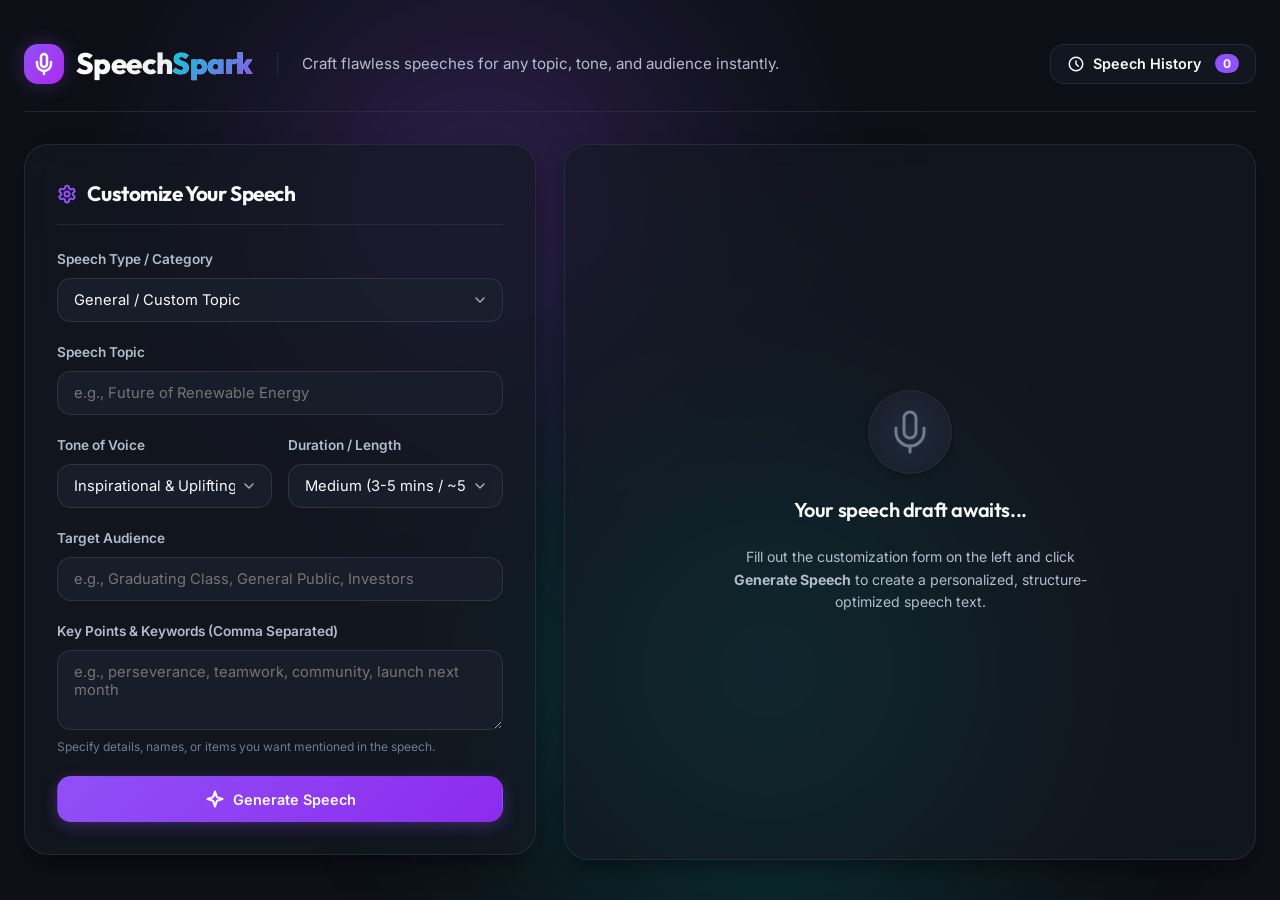
<file: index.html>
<!DOCTYPE html>
<html lang="en">

<head>
    <meta charset="UTF-8">
    <meta name="viewport" content="width=device-width, initial-scale=1.0">
    <meta name="description"
        content="SpeechSpark - A premium AI-powered speech writer that instantly crafts structured, professional, and engaging speeches for any topic, tone, or audience.">
    <meta name="keywords"
        content="speech maker, speech writer, presentation maker, teleprompter, text to speech, public speaking">
    <title>SpeechSpark | The Ultimate Speech Maker</title>

    <!-- Google Fonts -->
    <link rel="preconnect" href="https://fonts.googleapis.com">
    <link rel="preconnect" href="https://fonts.gstatic.com" crossorigin>
    <link
        href="https://fonts.googleapis.com/css2?family=Inter:wght@300;400;500;600;700&family=Outfit:wght@400;500;600;700;800&display=swap"
        rel="stylesheet">

    <!-- CSS Stylesheet -->
    <link rel="stylesheet" href="styles.css">
</head>

<body>
    <div class="app-background">
        <div class="glow-orb glow-orb-1"></div>
        <div class="glow-orb glow-orb-2"></div>
    </div>

    <!-- Toast Notification Container -->
    <div id="toast-container" class="toast-container"></div>

    <div class="app-container">
        <!-- HEADER -->
        <header class="app-header">
            <div class="logo-area">
                <div class="logo-icon">
                    <svg xmlns="http://www.w3.org/2000/svg" width="24" height="24" viewBox="0 0 24 24" fill="none"
                        stroke="currentColor" stroke-width="2.5" stroke-linecap="round" stroke-linejoin="round">
                        <path d="M12 2a3 3 0 0 0-3 3v7a3 3 0 0 0 6 0V5a3 3 0 0 0-3-3Z" />
                        <path d="M19 10v2a7 7 0 0 1-14 0v-2" />
                        <line x1="12" x2="12" y1="19" y2="22" />
                    </svg>
                </div>
                <h1 class="logo-text">Speech<span>Spark</span></h1>
            </div>
            <p class="tagline">Craft flawless speeches for any topic, tone, and audience instantly.</p>
            <button id="toggle-history-btn" class="btn btn-secondary btn-icon-text" aria-label="View Speech History">
                <svg xmlns="http://www.w3.org/2000/svg" width="18" height="18" viewBox="0 0 24 24" fill="none"
                    stroke="currentColor" stroke-width="2" stroke-linecap="round" stroke-linejoin="round">
                    <path d="M12 8v4l3 3" />
                    <circle cx="12" cy="12" r="9" />
                </svg>
                <span>Speech History</span>
                <span id="history-badge" class="badge">0</span>
            </button>
        </header>

        <!-- MAIN LAYOUT -->
        <main class="main-content">
            <!-- CONFIGURATION PANEL -->
            <section class="panel config-panel">
                <h2 class="panel-title">
                    <svg xmlns="http://www.w3.org/2000/svg" width="20" height="20" viewBox="0 0 24 24" fill="none"
                        stroke="currentColor" stroke-width="2.5" stroke-linecap="round" stroke-linejoin="round">
                        <path
                            d="M12.22 2h-.44a2 2 0 0 0-2 2v.18a2 2 0 0 1-1 1.73l-.43.25a2 2 0 0 1-2 0l-.15-.08a2 2 0 0 0-2.73.73l-.22.38a2 2 0 0 0 .73 2.73l.15.1a2 2 0 0 1 1 1.72v.51a2 2 0 0 1-1 1.74l-.15.09a2 2 0 0 0-.73 2.73l.22.38a2 2 0 0 0 2.73.73l.15-.08a2 2 0 0 1 2 0l.43.25a2 2 0 0 1 1 1.73V20a2 2 0 0 0 2 2h.44a2 2 0 0 0 2-2v-.18a2 2 0 0 1 1-1.73l.43-.25a2 2 0 0 1 2 0l.15.08a2 2 0 0 0 2.73-.73l.22-.39a2 2 0 0 0-.73-2.73l-.15-.08a2 2 0 0 1-1-1.74v-.5a2 2 0 0 1 1-1.74l.15-.1a2 2 0 0 0 .73-2.73l-.22-.38a2 2 0 0 0-2.73-.73l-.15.08a2 2 0 0 1-2 0l-.43-.25a2 2 0 0 1-1-1.73V4a2 2 0 0 0-2-2z" />
                        <circle cx="12" cy="12" r="3" />
                    </svg>
                    Customize Your Speech
                </h2>

                <form id="speech-config-form" class="config-form" onsubmit="return false;">
                    <!-- Category -->
                    <div class="form-group">
                        <label for="speech-category">Speech Type / Category</label>
                        <select id="speech-category" name="category" required>
                            <option value="general">General / Custom Topic</option>
                            <option value="wedding">Wedding Toast / Speech</option>
                            <option value="graduation">Graduation / Commencement</option>
                            <option value="business">Business Pitch & Presentation</option>
                            <option value="tribute">Tribute / Honor / Eulogy</option>
                            <option value="motivational">Motivational / Keynote</option>
                        </select>
                    </div>

                    <!-- Topic -->
                    <div class="form-group">
                        <label id="topic-label" for="speech-topic">Speech Topic</label>
                        <input type="text" id="speech-topic" name="topic" placeholder="e.g., Future of Renewable Energy"
                            required>
                    </div>

                    <!-- Relationship/Role -->
                    <div class="form-group" id="relationship-group" style="display: none;">
                        <label for="speech-relationship">Your Relationship / Role</label>
                        <input type="text" id="speech-relationship" name="relationship"
                            placeholder="e.g., Maid of Honor, Older Brother, CEO">
                    </div>

                    <!-- Grid Layout for inputs -->
                    <div class="form-row-2">
                        <!-- Tone -->
                        <div class="form-group">
                            <label for="speech-tone">Tone of Voice</label>
                            <select id="speech-tone" name="tone" required>
                                <option value="inspirational">Inspirational & Uplifting</option>
                                <option value="humorous">Humorous & Witty</option>
                                <option value="professional">Professional & Informative</option>
                                <option value="emotional">Emotional & Warm</option>
                                <option value="formal">Formal & Dignified</option>
                                <option value="persuasive">Persuasive & Powerful</option>
                            </select>
                        </div>

                        <!-- Length -->
                        <div class="form-group">
                            <label for="speech-length">Duration / Length</label>
                            <select id="speech-length" name="length" required>
                                <option value="short">Short (1-2 mins / ~200-250 words)</option>
                                <option value="medium" selected>Medium (3-5 mins / ~500-600 words)</option>
                                <option value="long">Long (7-10 mins / ~1000+ words)</option>
                            </select>
                        </div>
                    </div>

                    <!-- Audience -->
                    <div class="form-group">
                        <label for="speech-audience">Target Audience</label>
                        <input type="text" id="speech-audience" name="audience"
                            placeholder="e.g., Graduating Class, General Public, Investors" required>
                    </div>

                    <!-- Key Points -->
                    <div class="form-group">
                        <label for="speech-keywords">Key Points & Keywords (Comma Separated)</label>
                        <textarea id="speech-keywords" name="keywords" rows="3"
                            placeholder="e.g., perseverance, teamwork, community, launch next month"></textarea>
                        <span class="field-hint">Specify details, names, or items you want mentioned in the
                            speech.</span>
                    </div>

                    <!-- Generate Button -->
                    <button type="submit" id="generate-btn" class="btn btn-primary btn-full">
                        <svg class="icon-sparkles" xmlns="http://www.w3.org/2000/svg" width="20" height="20"
                            viewBox="0 0 24 24" fill="none" stroke="currentColor" stroke-width="2.5"
                            stroke-linecap="round" stroke-linejoin="round">
                            <path
                                d="m12 3-1.912 5.813a2 2 0 0 1-1.275 1.275L3 12l5.813 1.912a2 2 0 0 1 1.275 1.275L12 21l1.912-5.813a2 2 0 0 1 1.275-1.275L21 12l-5.813-1.912a2 2 0 0 1-1.275-1.275L12 3Z" />
                        </svg>
                        <span>Generate Speech</span>
                    </button>
                </form>
            </section>

            <!-- WORKBENCH PANEL (RESULT) -->
            <section class="panel workbench-panel">
                <!-- Empty State -->
                <div id="workbench-empty" class="workbench-state active">
                    <div class="empty-state-content">
                        <div class="mic-illustration animate-pulse">
                            <svg xmlns="http://www.w3.org/2000/svg" width="48" height="48" viewBox="0 0 24 24"
                                fill="none" stroke="currentColor" stroke-width="2" stroke-linecap="round"
                                stroke-linejoin="round">
                                <path d="M12 2a3 3 0 0 0-3 3v7a3 3 0 0 0 6 0V5a3 3 0 0 0-3-3Z" />
                                <path d="M19 10v2a7 7 0 0 1-14 0v-2" />
                                <line x1="12" x2="12" y1="19" y2="22" />
                            </svg>
                        </div>
                        <h3>Your speech draft awaits...</h3>
                        <p>Fill out the customization form on the left and click <strong>Generate Speech</strong> to
                            create a personalized, structure-optimized speech text.</p>
                    </div>
                </div>

                <!-- Loading State -->
                <div id="workbench-loading" class="workbench-state">
                    <div class="loading-state-content">
                        <div class="spinner-container">
                            <div class="spinner"></div>
                            <div class="spinner-inner"></div>
                        </div>
                        <h3 id="loading-status-title">Brainstorming ideas...</h3>
                        <p id="loading-status-desc" class="loading-pulse">Assembling paragraph blocks and structuring
                            transitions.</p>
                    </div>
                </div>

                <!-- Result State -->
                <div id="workbench-result" class="workbench-state">
                    <div class="result-header">
                        <div class="speech-meta-tags">
                            <span id="badge-category" class="meta-tag tag-category">General</span>
                            <span id="badge-tone" class="meta-tag tag-tone">Inspirational</span>
                            <span id="badge-length" class="meta-tag tag-length">~3-5 Mins</span>
                        </div>

                        <div class="result-title-row">
                            <input type="text" id="speech-title" class="speech-title-input" value="Untitled Speech"
                                aria-label="Speech Title">
                            <div class="save-status-indicator" id="save-status">
                                <svg xmlns="http://www.w3.org/2000/svg" width="14" height="14" viewBox="0 0 24 24"
                                    fill="none" stroke="currentColor" stroke-width="2.5" stroke-linecap="round"
                                    stroke-linejoin="round">
                                    <polyline points="20 6 9 17 4 12" />
                                </svg>
                                <span>Saved</span>
                            </div>
                        </div>
                    </div>

                    <!-- Textarea Editor -->
                    <div class="speech-editor-container">
                        <textarea id="speech-text" class="speech-textarea" aria-label="Speech text content"
                            placeholder="Write or edit your speech here..."></textarea>
                    </div>

                    <!-- Actions toolbar -->
                    <div class="result-actions">
                        <div class="action-buttons-group">
                            <button id="btn-copy" class="btn btn-secondary" title="Copy Speech text to Clipboard">
                                <svg xmlns="http://www.w3.org/2000/svg" width="16" height="16" viewBox="0 0 24 24"
                                    fill="none" stroke="currentColor" stroke-width="2" stroke-linecap="round"
                                    stroke-linejoin="round">
                                    <rect width="14" height="14" x="8" y="8" rx="2" ry="2" />
                                    <path d="M4 16c-1.1 0-2-.9-2-2V4c0-1.1.9-2 2-2h10c1.1 0 2 .9 2 2" />
                                </svg>
                                <span>Copy</span>
                            </button>
                            <button id="btn-download" class="btn btn-secondary" title="Download Speech as Text File">
                                <svg xmlns="http://www.w3.org/2000/svg" width="16" height="16" viewBox="0 0 24 24"
                                    fill="none" stroke="currentColor" stroke-width="2" stroke-linecap="round"
                                    stroke-linejoin="round">
                                    <path d="M21 15v4a2 2 0 0 1-2 2H5a2 2 0 0 1-2-2v-4" />
                                    <polyline points="7 10 12 15 17 10" />
                                    <line x1="12" x2="12" y1="15" y2="3" />
                                </svg>
                                <span>Download</span>
                            </button>
                            <button id="btn-teleprompter" class="btn btn-accent"
                                title="Open Teleprompter Presentation Mode">
                                <svg xmlns="http://www.w3.org/2000/svg" width="16" height="16" viewBox="0 0 24 24"
                                    fill="none" stroke="currentColor" stroke-width="2" stroke-linecap="round"
                                    stroke-linejoin="round">
                                    <polygon points="6 3 20 12 6 21 6 3" />
                                </svg>
                                <span>Practice Mode</span>
                            </button>
                        </div>
                    </div>

                    <!-- TTS Controls Container -->
                    <div class="tts-container">
                        <h4 class="tts-title">
                            <svg xmlns="http://www.w3.org/2000/svg" width="16" height="16" viewBox="0 0 24 24"
                                fill="none" stroke="currentColor" stroke-width="2" stroke-linecap="round"
                                stroke-linejoin="round">
                                <path d="M11 5 6 9H2v6h4l5 4V5z" />
                                <path d="M15.54 8.46a5 5 0 0 1 0 7.07" />
                                <path d="M19.07 4.93a10 10 0 0 1 0 14.14" />
                            </svg>
                            Text to Speech Reader
                        </h4>

                        <div class="tts-grid">
                            <div class="tts-voice-control">
                                <label for="tts-voice-select">Voice Speaker</label>
                                <select id="tts-voice-select" class="select-sm">
                                    <option value="">Default System Voice</option>
                                </select>
                            </div>

                            <div class="tts-speed-control">
                                <label for="tts-speed-range">Reading Speed (<span
                                        id="tts-speed-val">1.0</span>x)</label>
                                <input type="range" id="tts-speed-range" min="0.5" max="2" step="0.1" value="1">
                            </div>
                        </div>

                        <div class="tts-actions">
                            <button id="btn-tts-play" class="btn btn-primary btn-sm">
                                <svg class="tts-icon-play" xmlns="http://www.w3.org/2000/svg" width="14" height="14"
                                    viewBox="0 0 24 24" fill="none" stroke="currentColor" stroke-width="2"
                                    stroke-linecap="round" stroke-linejoin="round">
                                    <polygon points="6 3 20 12 6 21 6 3" />
                                </svg>
                                <span class="tts-text-play">Play Speech</span>
                            </button>
                            <button id="btn-tts-stop" class="btn btn-secondary btn-sm" disabled>
                                <svg xmlns="http://www.w3.org/2000/svg" width="14" height="14" viewBox="0 0 24 24"
                                    fill="none" stroke="currentColor" stroke-width="2" stroke-linecap="round"
                                    stroke-linejoin="round">
                                    <rect width="18" height="18" x="3" y="3" rx="2" ry="2" />
                                </svg>
                                <span>Stop Reading</span>
                            </button>
                        </div>
                    </div>
                </div>
            </section>
    </div>
    </main>

    <!-- SPEECH HISTORY SIDEBAR (DRAWER) -->
    <div id="history-drawer" class="drawer">
        <div class="drawer-overlay" id="history-drawer-overlay"></div>
        <div class="drawer-content">
            <div class="drawer-header">
                <h3>Speech History</h3>
                <button id="close-history-btn" class="btn-close" aria-label="Close History Panel">
                    <svg xmlns="http://www.w3.org/2000/svg" width="20" height="20" viewBox="0 0 24 24" fill="none"
                        stroke="currentColor" stroke-width="2" stroke-linecap="round" stroke-linejoin="round">
                        <line x1="18" x2="6" y1="6" y2="18" />
                        <line x1="6" x2="18" y1="6" y2="18" />
                    </svg>
                </button>
            </div>

            <div class="drawer-actions">
                <input type="text" id="history-search" class="history-search-input"
                    placeholder="Search saved speeches...">
                <button id="clear-all-history" class="btn btn-text-danger">Clear All</button>
            </div>

            <div class="drawer-body">
                <div id="history-empty" class="history-empty">
                    <svg xmlns="http://www.w3.org/2000/svg" width="36" height="36" viewBox="0 0 24 24" fill="none"
                        stroke="currentColor" stroke-width="2" stroke-linecap="round" stroke-linejoin="round">
                        <rect width="18" height="18" x="3" y="3" rx="2" ry="2" />
                        <path d="M16 8h-8" />
                        <path d="M16 12h-8" />
                        <path d="M16 16h-8" />
                    </svg>
                    <p>No speeches generated yet.</p>
                </div>
                <ul id="history-list" class="history-list">
                    <!-- History items will be dynamically appended here -->
                </ul>
            </div>
        </div>
    </div>

    <!-- TELEPROMPTER OVERLAY -->
    <div id="teleprompter" class="teleprompter-overlay">
        <!-- Teleprompter Header / Nav -->
        <div class="teleprompter-header">
            <div class="teleprompter-info">
                <h3 id="teleprompter-title">Graduation Speech</h3>
                <span id="teleprompter-duration">Est. Read Time: ~3 Mins</span>
            </div>
            <button id="teleprompter-close" class="btn btn-secondary btn-icon-text">
                <svg xmlns="http://www.w3.org/2000/svg" width="16" height="16" viewBox="0 0 24 24" fill="none"
                    stroke="currentColor" stroke-width="2.5" stroke-linecap="round" stroke-linejoin="round">
                    <line x1="18" x2="6" y1="6" y2="18" />
                    <line x1="6" x2="18" y1="6" y2="18" />
                </svg>
                <span>Exit Practice Mode</span>
            </button>
        </div>

        <!-- High contrast focus reader frame -->
        <div class="teleprompter-viewport">
            <div class="focus-marker-top"></div>
            <div class="focus-marker-bottom"></div>
            <div id="teleprompter-scroll-container" class="teleprompter-scroll-container">
                <div id="teleprompter-text" class="teleprompter-text-body">
                    <!-- Text will be structured as dynamic paragraphs -->
                </div>
            </div>
        </div>

        <!-- Teleprompter Control Center -->
        <div class="teleprompter-controls">
            <!-- Autoscroll toggles -->
            <div class="teleprompter-controls-row">
                <button id="teleprompter-play" class="btn btn-primary btn-round" title="Start/Pause Auto-scroll">
                    <svg class="teleprompter-icon-play" xmlns="http://www.w3.org/2000/svg" width="20" height="20"
                        viewBox="0 0 24 24" fill="none" stroke="currentColor" stroke-width="2.5" stroke-linecap="round"
                        stroke-linejoin="round">
                        <polygon points="6 3 20 12 6 21 6 3" />
                    </svg>
                </button>
                <button id="teleprompter-rewind" class="btn btn-secondary btn-round" title="Rewind to Top">
                    <svg xmlns="http://www.w3.org/2000/svg" width="16" height="16" viewBox="0 0 24 24" fill="none"
                        stroke="currentColor" stroke-width="2.5" stroke-linecap="round" stroke-linejoin="round">
                        <path d="M12 19V5" />
                        <path d="m5 12 7-7 7 7" />
                    </svg>
                </button>
            </div>

            <!-- Parameters -->
            <div class="teleprompter-controls-grid">
                <div class="teleprompter-slider-group">
                    <label for="teleprompter-speed">Scroll Speed (<span id="teleprompter-speed-val">15</span>)</label>
                    <div class="slider-wrapper">
                        <svg xmlns="http://www.w3.org/2000/svg" width="14" height="14" viewBox="0 0 24 24" fill="none"
                            stroke="currentColor" stroke-width="2">
                            <circle cx="12" cy="12" r="10" />
                            <polyline points="12 6 12 12 16 14" />
                        </svg>
                        <input type="range" id="teleprompter-speed" min="1" max="40" value="15">
                    </div>
                </div>

                <div class="teleprompter-slider-group">
                    <label for="teleprompter-fontsize">Font Size (<span
                            id="teleprompter-fontsize-val">36</span>px)</label>
                    <div class="slider-wrapper">
                        <svg xmlns="http://www.w3.org/2000/svg" width="14" height="14" viewBox="0 0 24 24" fill="none"
                            stroke="currentColor" stroke-width="2">
                            <polyline points="4 7 4 4 20 4 20 7" />
                            <line x1="9" x2="15" y1="20" y2="20" />
                            <line x1="12" x2="12" y1="4" y2="20" />
                        </svg>
                        <input type="range" id="teleprompter-fontsize" min="20" max="64" value="36">
                    </div>
                </div>
            </div>

            <div class="teleprompter-keyboard-tip">
                Tip: Press <kbd>Spacebar</kbd> to Play/Pause scroll, <kbd>Esc</kbd> to exit.
            </div>
        </div>
    </div>

    <!-- JS Logic -->
    <script src="app.js"></script>
</body>

</html>
</file>
<file: styles.css>
/* ==========================================================================
   SPEECHSPARK DESIGN SYSTEM & STYLES
   ========================================================================== */

/* Color & Typography System Variables */
:root {
    --bg-base: hsl(224, 25%, 7%);
    --panel-bg: hsla(224, 25%, 11%, 0.65);
    --panel-border: hsla(224, 15%, 22%, 0.65);
    --panel-border-focus: hsla(263, 90%, 65%, 0.5);
    
    --text-primary: hsl(210, 40%, 98%);
    --text-secondary: hsl(215, 20%, 75%);
    --text-muted: hsl(215, 12%, 50%);
    
    --primary: hsl(263, 90%, 64%);
    --primary-glow: hsla(263, 90%, 64%, 0.3);
    --primary-hover: hsl(263, 95%, 70%);
    
    --accent: hsl(180, 100%, 42%);
    --accent-glow: hsla(180, 100%, 42%, 0.25);
    --accent-hover: hsl(180, 100%, 50%);
    
    --danger: hsl(0, 85%, 62%);
    --danger-glow: hsla(0, 85%, 62%, 0.2);
    --danger-hover: hsl(0, 95%, 68%);
    
    --success: hsl(142, 70%, 45%);
    
    --card-bg: hsla(224, 25%, 15%, 0.4);
    --input-bg: hsla(224, 25%, 14%, 0.8);
    --input-border: hsla(224, 15%, 26%, 0.7);
    --input-border-focus: hsl(263, 90%, 65%);
    
    --transition-fast: 0.15s cubic-bezier(0.16, 1, 0.3, 1);
    --transition-normal: 0.3s cubic-bezier(0.16, 1, 0.3, 1);
    
    --radius-sm: 8px;
    --radius-md: 14px;
    --radius-lg: 24px;
    --radius-full: 9999px;
    
    --shadow-sm: 0 2px 8px -2px rgba(0, 0, 0, 0.5);
    --shadow-md: 0 12px 28px -8px rgba(0, 0, 0, 0.6);
    --shadow-lg: 0 20px 48px -12px rgba(0, 0, 0, 0.8);
}

/* Base Reset & Configuration */
* {
    margin: 0;
    padding: 0;
    box-sizing: border-box;
}

body {
    background-color: var(--bg-base);
    color: var(--text-primary);
    font-family: 'Inter', system-ui, -apple-system, sans-serif;
    line-height: 1.6;
    overflow-x: hidden;
    min-height: 100vh;
    -webkit-font-smoothing: antialiased;
}

/* Scrollbar styling */
::-webkit-scrollbar {
    width: 8px;
    height: 8px;
}

::-webkit-scrollbar-track {
    background: transparent;
}

::-webkit-scrollbar-thumb {
    background: hsla(224, 15%, 26%, 0.8);
    border-radius: var(--radius-full);
}

::-webkit-scrollbar-thumb:hover {
    background: hsla(263, 90%, 64%, 0.5);
}

/* Typography elements */
h1, h2, h3, h4 {
    font-family: 'Outfit', system-ui, -apple-system, sans-serif;
    font-weight: 600;
    letter-spacing: -0.02em;
}

/* Background Aesthetics (Glow Orbs) */
.app-background {
    position: fixed;
    top: 0;
    left: 0;
    width: 100vw;
    height: 100vh;
    z-index: -1;
    overflow: hidden;
    pointer-events: none;
}

.glow-orb {
    position: absolute;
    border-radius: var(--radius-full);
    filter: blur(130px);
    opacity: 0.45;
}

.glow-orb-1 {
    top: -10%;
    left: 15%;
    width: 45vw;
    height: 45vw;
    background: radial-gradient(circle, var(--primary) 0%, rgba(0,0,0,0) 70%);
    animation: floating-orb-1 22s infinite alternate ease-in-out;
}

.glow-orb-2 {
    bottom: -10%;
    right: 15%;
    width: 50vw;
    height: 50vw;
    background: radial-gradient(circle, var(--accent) 0%, rgba(0,0,0,0) 70%);
    animation: floating-orb-2 28s infinite alternate ease-in-out;
}

@keyframes floating-orb-1 {
    0% { transform: translate(0, 0) scale(1); }
    100% { transform: translate(6%, 10%) scale(1.1); }
}

@keyframes floating-orb-2 {
    0% { transform: translate(0, 0) scale(1.1); }
    100% { transform: translate(-8%, -12%) scale(0.9); }
}

/* Main Container Layout */
.app-container {
    width: 100%;
    max-width: 1300px;
    margin: 0 auto;
    padding: 2.5rem 1.5rem;
    display: flex;
    flex-direction: column;
    gap: 2rem;
    min-height: 100vh;
}

/* HEADER STYLE */
.app-header {
    display: flex;
    align-items: center;
    justify-content: space-between;
    gap: 1.5rem;
    border-bottom: 1px solid var(--panel-border);
    padding-bottom: 1.5rem;
}

.logo-area {
    display: flex;
    align-items: center;
    gap: 0.75rem;
}

.logo-icon {
    display: flex;
    align-items: center;
    justify-content: center;
    width: 40px;
    height: 40px;
    border-radius: var(--radius-md);
    background: linear-gradient(135deg, var(--primary) 0%, hsl(280, 85%, 55%) 100%);
    box-shadow: 0 0 20px var(--primary-glow);
    color: #fff;
}

.logo-text {
    font-size: 1.85rem;
    font-weight: 800;
    color: var(--text-primary);
    background: linear-gradient(to right, #ffffff, #dedede);
    -webkit-background-clip: text;
    -webkit-text-fill-color: transparent;
}

.logo-text span {
    background: linear-gradient(135deg, var(--accent) 0%, var(--primary) 100%);
    -webkit-background-clip: text;
    -webkit-text-fill-color: transparent;
}

.tagline {
    color: var(--text-secondary);
    font-size: 0.95rem;
    margin-right: auto;
    padding-left: 1.5rem;
    border-left: 1px solid var(--panel-border);
}

/* Badges */
.badge {
    background: var(--primary);
    color: #fff;
    padding: 2px 8px;
    border-radius: var(--radius-full);
    font-size: 0.75rem;
    font-weight: 700;
    margin-left: 0.35rem;
}

/* BUTTONS */
.btn {
    display: inline-flex;
    align-items: center;
    justify-content: center;
    gap: 0.5rem;
    font-family: inherit;
    font-size: 0.9rem;
    font-weight: 600;
    padding: 0.75rem 1.25rem;
    border-radius: var(--radius-md);
    border: 1px solid transparent;
    cursor: pointer;
    transition: all var(--transition-fast);
    outline: none;
    user-select: none;
    text-decoration: none;
}

.btn-icon-text {
    padding: 0.6rem 1rem;
}

.btn-primary {
    background: linear-gradient(135deg, var(--primary) 0%, hsl(270, 85%, 55%) 100%);
    color: #ffffff;
    box-shadow: 0 4px 15px var(--primary-glow);
}

.btn-primary:hover {
    transform: translateY(-2px);
    box-shadow: 0 6px 20px hsla(263, 90%, 64%, 0.45);
    background: linear-gradient(135deg, var(--primary-hover) 0%, hsl(270, 95%, 60%) 100%);
}

.btn-primary:active {
    transform: translateY(0);
}

.btn-secondary {
    background: var(--card-bg);
    border-color: var(--panel-border);
    color: var(--text-primary);
}

.btn-secondary:hover {
    background: hsla(224, 25%, 18%, 0.7);
    border-color: hsla(224, 20%, 35%, 0.8);
    color: #fff;
}

.btn-accent {
    background: linear-gradient(135deg, var(--accent) 0%, hsl(190, 100%, 40%) 100%);
    color: #06181e;
    box-shadow: 0 4px 15px var(--accent-glow);
    font-weight: 700;
}

.btn-accent:hover {
    transform: translateY(-2px);
    box-shadow: 0 6px 20px hsla(180, 100%, 42%, 0.45);
    background: linear-gradient(135deg, var(--accent-hover) 0%, hsl(190, 100%, 45%) 100%);
}

.btn-accent:active {
    transform: translateY(0);
}

.btn-text-danger {
    background: transparent;
    color: var(--text-muted);
    font-size: 0.8rem;
    padding: 0.25rem 0.5rem;
}

.btn-text-danger:hover {
    color: var(--danger);
    background: var(--danger-glow);
}

.btn-sm {
    padding: 0.5rem 0.85rem;
    font-size: 0.8rem;
    border-radius: var(--radius-sm);
}

.btn-full {
    width: 100%;
}

.btn-round {
    width: 44px;
    height: 44px;
    padding: 0;
    border-radius: var(--radius-full);
}

.btn:disabled {
    opacity: 0.4;
    cursor: not-allowed;
    transform: none !important;
    box-shadow: none !important;
}

/* PANELS Layout */
.main-content {
    display: grid;
    grid-template-columns: 1fr 1.35fr;
    gap: 1.75rem;
    align-items: start;
    flex-grow: 1;
}

.panel {
    background-color: var(--panel-bg);
    border: 1px solid var(--panel-border);
    border-radius: var(--radius-lg);
    backdrop-filter: blur(12px);
    -webkit-backdrop-filter: blur(12px);
    box-shadow: var(--shadow-md);
    padding: 2rem;
    display: flex;
    flex-direction: column;
    gap: 1.5rem;
}

.panel-title {
    font-size: 1.3rem;
    font-weight: 700;
    color: var(--text-primary);
    display: flex;
    align-items: center;
    gap: 0.65rem;
    border-bottom: 1px solid var(--panel-border);
    padding-bottom: 0.85rem;
}

.panel-title svg {
    color: var(--primary);
}

/* FORM ELEMENTS */
.config-form {
    display: flex;
    flex-direction: column;
    gap: 1.25rem;
}

.form-group {
    display: flex;
    flex-direction: column;
    gap: 0.45rem;
}

.form-row-2 {
    display: grid;
    grid-template-columns: 1fr 1fr;
    gap: 1rem;
}

label {
    font-size: 0.85rem;
    font-weight: 600;
    color: var(--text-secondary);
}

input[type="text"],
select,
textarea {
    font-family: inherit;
    font-size: 0.92rem;
    color: var(--text-primary);
    background-color: var(--input-bg);
    border: 1px solid var(--input-border);
    border-radius: var(--radius-md);
    padding: 0.75rem 1rem;
    outline: none;
    transition: all var(--transition-fast);
    width: 100%;
}

input[type="text"]:focus,
select:focus,
textarea:focus {
    border-color: var(--input-border-focus);
    box-shadow: 0 0 0 3px var(--primary-glow);
    background-color: hsla(224, 25%, 17%, 0.95);
}

/* Select arrows */
select {
    appearance: none;
    background-image: url("data:image/svg+xml;charset=utf-8,%3Csvg xmlns='http://www.w3.org/2000/svg' fill='none' viewBox='0 0 20 20'%3E%3Cpath stroke='%23a0aec0' stroke-linecap='round' stroke-linejoin='round' stroke-width='1.5' d='m6 8 4 4 4-4'/%3E%3C/svg%3E");
    background-position: right 0.75rem center;
    background-repeat: no-repeat;
    background-size: 1.25rem;
    padding-right: 2.25rem;
}

textarea {
    resize: vertical;
    min-height: 80px;
}

.field-hint {
    font-size: 0.75rem;
    color: var(--text-muted);
}

/* SVG animations */
.icon-sparkles {
    animation: sparkle-pulse 2.5s infinite;
}

@keyframes sparkle-pulse {
    0%, 100% { transform: scale(1); filter: drop-shadow(0 0 0px var(--primary-glow)); }
    50% { transform: scale(1.12); filter: drop-shadow(0 0 8px var(--primary-glow)); }
}

/* WORKBENCH STATE STYLING */
.workbench-panel {
    min-height: 520px;
    height: 100%;
    position: relative;
    overflow: hidden;
}

.workbench-state {
    display: none;
    flex-direction: column;
    height: 100%;
    gap: 1.5rem;
    flex-grow: 1;
}

.workbench-state.active {
    display: flex;
}

/* Empty state styling */
#workbench-empty {
    justify-content: center;
    align-items: center;
    text-align: center;
    padding: 3rem 1.5rem;
}

.empty-state-content {
    max-width: 380px;
    display: flex;
    flex-direction: column;
    align-items: center;
    gap: 1.25rem;
}

.mic-illustration {
    width: 84px;
    height: 84px;
    border-radius: var(--radius-full);
    background: radial-gradient(circle, hsla(224, 25%, 22%, 0.7) 0%, hsla(224, 25%, 15%, 0.4) 100%);
    border: 1px solid var(--panel-border);
    display: flex;
    align-items: center;
    justify-content: center;
    color: var(--text-muted);
    box-shadow: var(--shadow-sm);
}

.mic-illustration svg {
    stroke-width: 1.5;
}

#workbench-empty h3 {
    font-size: 1.25rem;
    color: var(--text-primary);
}

#workbench-empty p {
    font-size: 0.88rem;
    color: var(--text-secondary);
}

/* Loading state styling */
#workbench-loading {
    justify-content: center;
    align-items: center;
    padding: 4rem 1.5rem;
}

.loading-state-content {
    display: flex;
    flex-direction: column;
    align-items: center;
    gap: 1.5rem;
    text-align: center;
}

.spinner-container {
    position: relative;
    width: 64px;
    height: 64px;
}

.spinner {
    position: absolute;
    width: 100%;
    height: 100%;
    border-radius: var(--radius-full);
    border: 3px solid transparent;
    border-top-color: var(--primary);
    border-bottom-color: var(--primary);
    animation: spin 1.2s linear infinite;
}

.spinner-inner {
    position: absolute;
    top: 6px;
    left: 6px;
    right: 6px;
    bottom: 6px;
    border-radius: var(--radius-full);
    border: 3px solid transparent;
    border-left-color: var(--accent);
    border-right-color: var(--accent);
    animation: spin-reverse 0.9s linear infinite;
}

@keyframes spin {
    to { transform: rotate(360deg); }
}

@keyframes spin-reverse {
    to { transform: rotate(-360deg); }
}

.loading-pulse {
    animation: pulse-opacity 1.5s infinite alternate ease-in-out;
}

@keyframes pulse-opacity {
    0% { opacity: 0.6; }
    100% { opacity: 1; }
}

/* Result State Styling */
.result-header {
    display: flex;
    flex-direction: column;
    gap: 0.75rem;
    border-bottom: 1px solid var(--panel-border);
    padding-bottom: 1rem;
}

.speech-meta-tags {
    display: flex;
    flex-wrap: wrap;
    gap: 0.5rem;
}

.meta-tag {
    font-size: 0.72rem;
    font-weight: 700;
    text-transform: uppercase;
    padding: 3px 10px;
    border-radius: var(--radius-full);
    letter-spacing: 0.03em;
}

.tag-category {
    background-color: hsla(263, 90%, 65%, 0.15);
    border: 1px solid hsla(263, 90%, 65%, 0.35);
    color: hsl(263, 100%, 80%);
}

.tag-tone {
    background-color: hsla(180, 100%, 42%, 0.12);
    border: 1px solid hsla(180, 100%, 42%, 0.3);
    color: hsl(180, 100%, 80%);
}

.tag-length {
    background-color: hsla(215, 20%, 75%, 0.1);
    border: 1px solid hsla(215, 20%, 75%, 0.2);
    color: var(--text-secondary);
}

.result-title-row {
    display: flex;
    align-items: center;
    justify-content: space-between;
    gap: 1rem;
}

.speech-title-input {
    font-family: 'Outfit', sans-serif;
    font-size: 1.4rem;
    font-weight: 700;
    background: transparent;
    border: 1px solid transparent;
    padding: 2px 6px;
    margin-left: -6px;
    border-radius: var(--radius-sm);
    color: #fff;
    cursor: pointer;
    flex-grow: 1;
}

.speech-title-input:hover {
    background: hsla(224, 25%, 18%, 0.7);
}

.speech-title-input:focus {
    background: var(--input-bg);
    border-color: var(--input-border-focus);
    cursor: text;
    outline: none;
}

.save-status-indicator {
    display: inline-flex;
    align-items: center;
    gap: 0.35rem;
    font-size: 0.75rem;
    color: var(--text-muted);
    background: hsla(224, 25%, 15%, 0.6);
    border: 1px solid var(--panel-border);
    padding: 4px 10px;
    border-radius: var(--radius-full);
    transition: all var(--transition-fast);
}

.save-status-indicator.saved {
    color: var(--success);
    border-color: hsla(142, 70%, 45%, 0.3);
    background: hsla(142, 70%, 45%, 0.08);
}

.save-status-indicator.saving {
    color: var(--primary);
    border-color: hsla(263, 90%, 65%, 0.3);
    background: hsla(263, 90%, 65%, 0.08);
}

/* Editor text container */
.speech-editor-container {
    flex-grow: 1;
    display: flex;
    flex-direction: column;
}

.speech-textarea {
    flex-grow: 1;
    min-height: 250px;
    border: 1px solid var(--panel-border);
    background-color: hsla(224, 25%, 8%, 0.4);
    font-family: 'Inter', sans-serif;
    font-size: 0.96rem;
    line-height: 1.7;
    padding: 1.25rem;
    resize: none;
    border-radius: var(--radius-md);
    color: var(--text-primary);
}

.speech-textarea:focus {
    background-color: hsla(224, 25%, 8%, 0.65);
    border-color: var(--panel-border-focus);
    box-shadow: 0 0 0 1px var(--primary-glow);
}

/* Actions panel */
.result-actions {
    display: flex;
    justify-content: space-between;
    align-items: center;
    border-bottom: 1px solid var(--panel-border);
    padding-bottom: 1.25rem;
}

.action-buttons-group {
    display: flex;
    gap: 0.75rem;
    width: 100%;
}

.action-buttons-group .btn {
    flex: 1;
}

/* TTS Area styling */
.tts-container {
    display: flex;
    flex-direction: column;
    gap: 1rem;
    background: hsla(224, 25%, 15%, 0.35);
    border: 1px solid var(--panel-border);
    border-radius: var(--radius-md);
    padding: 1rem;
}

.tts-title {
    font-size: 0.88rem;
    font-weight: 700;
    color: var(--text-secondary);
    display: flex;
    align-items: center;
    gap: 0.45rem;
}

.tts-title svg {
    color: var(--accent);
}

.tts-grid {
    display: grid;
    grid-template-columns: 1.2fr 1fr;
    gap: 1rem;
}

.tts-voice-control select {
    padding: 0.4rem 2rem 0.4rem 0.75rem;
    font-size: 0.8rem;
    border-radius: var(--radius-sm);
}

.tts-speed-control {
    display: flex;
    flex-direction: column;
    justify-content: space-between;
}

/* Slider Custom Styling */
input[type="range"] {
    -webkit-appearance: none;
    width: 100%;
    height: 6px;
    background: var(--input-border);
    border-radius: var(--radius-full);
    outline: none;
    margin: 8px 0;
}

input[type="range"]::-webkit-slider-thumb {
    -webkit-appearance: none;
    appearance: none;
    width: 16px;
    height: 16px;
    border-radius: var(--radius-full);
    background: var(--accent);
    cursor: pointer;
    box-shadow: 0 0 10px var(--accent-glow);
    transition: all var(--transition-fast);
}

input[type="range"]::-webkit-slider-thumb:hover {
    background: var(--accent-hover);
    transform: scale(1.15);
}

.tts-actions {
    display: flex;
    gap: 0.5rem;
}

.tts-actions .btn {
    flex-grow: 1;
}

/* DRAWER HISTORY STYLE */
.drawer {
    position: fixed;
    top: 0;
    right: 0;
    width: 100%;
    height: 100%;
    z-index: 1000;
    visibility: hidden;
    transition: visibility var(--transition-normal);
}

.drawer.open {
    visibility: visible;
}

.drawer-overlay {
    position: absolute;
    top: 0;
    left: 0;
    width: 100%;
    height: 100%;
    background-color: rgba(6, 10, 20, 0.75);
    backdrop-filter: blur(4px);
    opacity: 0;
    transition: opacity var(--transition-normal);
}

.drawer.open .drawer-overlay {
    opacity: 1;
}

.drawer-content {
    position: absolute;
    top: 0;
    right: -100%;
    width: 100%;
    max-width: 420px;
    height: 100%;
    background-color: hsl(224, 25%, 9%);
    border-left: 1px solid var(--panel-border);
    box-shadow: var(--shadow-lg);
    display: flex;
    flex-direction: column;
    transition: right var(--transition-normal);
}

.drawer.open .drawer-content {
    right: 0;
}

.drawer-header {
    padding: 1.5rem;
    border-bottom: 1px solid var(--panel-border);
    display: flex;
    justify-content: space-between;
    align-items: center;
}

.drawer-header h3 {
    font-size: 1.3rem;
}

.btn-close {
    background: transparent;
    border: none;
    color: var(--text-muted);
    cursor: pointer;
    display: flex;
    align-items: center;
    justify-content: center;
    width: 32px;
    height: 32px;
    border-radius: var(--radius-sm);
    transition: all var(--transition-fast);
}

.btn-close:hover {
    color: #fff;
    background: hsla(224, 25%, 18%, 0.6);
}

.drawer-actions {
    padding: 1rem 1.5rem;
    display: flex;
    align-items: center;
    gap: 0.75rem;
    border-bottom: 1px solid var(--panel-border);
}

.history-search-input {
    padding: 0.5rem 0.75rem;
    font-size: 0.85rem;
    border-radius: var(--radius-sm);
}

.drawer-body {
    flex-grow: 1;
    overflow-y: auto;
    padding: 1.5rem;
}

.history-empty {
    display: flex;
    flex-direction: column;
    align-items: center;
    justify-content: center;
    text-align: center;
    color: var(--text-muted);
    gap: 0.75rem;
    padding: 4rem 1rem;
}

.history-empty p {
    font-size: 0.85rem;
}

.history-list {
    list-style: none;
    display: flex;
    flex-direction: column;
    gap: 0.85rem;
}

.history-item {
    background-color: var(--card-bg);
    border: 1px solid var(--panel-border);
    border-radius: var(--radius-md);
    padding: 1rem;
    cursor: pointer;
    transition: all var(--transition-fast);
    display: flex;
    flex-direction: column;
    gap: 0.5rem;
    position: relative;
    overflow: hidden;
}

.history-item::before {
    content: '';
    position: absolute;
    left: 0;
    top: 0;
    bottom: 0;
    width: 3px;
    background-color: transparent;
    transition: background-color var(--transition-fast);
}

.history-item:hover {
    background-color: hsla(224, 25%, 18%, 0.5);
    border-color: hsla(224, 20%, 30%, 0.8);
    transform: translateX(-2px);
}

.history-item:hover::before {
    background-color: var(--primary);
}

.history-item-header {
    display: flex;
    align-items: center;
    justify-content: space-between;
    gap: 0.5rem;
}

.history-item-title {
    font-size: 0.92rem;
    font-weight: 700;
    color: #fff;
    white-space: nowrap;
    overflow: hidden;
    text-overflow: ellipsis;
    flex-grow: 1;
}

.btn-item-delete {
    background: transparent;
    border: none;
    color: var(--text-muted);
    cursor: pointer;
    border-radius: var(--radius-sm);
    padding: 2px;
    display: flex;
    align-items: center;
    justify-content: center;
    transition: all var(--transition-fast);
}

.btn-item-delete:hover {
    color: var(--danger);
    background-color: var(--danger-glow);
}

.history-item-snippet {
    font-size: 0.8rem;
    color: var(--text-secondary);
    display: -webkit-box;
    -webkit-line-clamp: 2;
    -webkit-box-orient: vertical;
    overflow: hidden;
    line-height: 1.4;
}

.history-item-footer {
    display: flex;
    justify-content: space-between;
    align-items: center;
    font-size: 0.72rem;
    color: var(--text-muted);
    margin-top: 0.25rem;
}

.history-item-tag {
    background-color: hsla(224, 15%, 26%, 0.4);
    border: 1px solid hsla(224, 15%, 26%, 0.8);
    padding: 1px 6px;
    border-radius: var(--radius-sm);
    color: var(--text-secondary);
}

/* TELEPROMPTER OVERLAY SYSTEM */
.teleprompter-overlay {
    position: fixed;
    top: 0;
    left: 0;
    width: 100vw;
    height: 100vh;
    background-color: hsl(224, 30%, 3%);
    z-index: 2000;
    display: none;
    flex-direction: column;
}

.teleprompter-overlay.active {
    display: flex;
}

.teleprompter-header {
    background-color: hsla(224, 25%, 6%, 0.85);
    border-bottom: 1px solid var(--panel-border);
    padding: 1.25rem 2rem;
    display: flex;
    justify-content: space-between;
    align-items: center;
    backdrop-filter: blur(8px);
    -webkit-backdrop-filter: blur(8px);
}

.teleprompter-info h3 {
    font-size: 1.25rem;
}

.teleprompter-info span {
    font-size: 0.78rem;
    color: var(--accent);
    font-weight: 600;
}

/* Scrolling viewport */
.teleprompter-viewport {
    flex-grow: 1;
    position: relative;
    overflow: hidden;
    background-color: #03060d;
    padding: 0 10%;
}

/* Accent focus markers to guide reader's eye */
.focus-marker-top, .focus-marker-bottom {
    position: absolute;
    left: 0;
    width: 100%;
    height: 1px;
    background: linear-gradient(90deg, transparent, var(--accent) 20%, var(--accent) 80%, transparent);
    z-index: 10;
    opacity: 0.25;
}

.focus-marker-top {
    top: 40%;
}

.focus-marker-bottom {
    top: 60%;
}

/* Scroll area content */
.teleprompter-scroll-container {
    height: 100%;
    overflow-y: scroll;
    scrollbar-width: none; /* Hide standard scrolls for teleprompter */
    scroll-behavior: smooth;
    padding: 40vh 0; /* Add spacer so reader starts and ends in middle */
}

.teleprompter-scroll-container::-webkit-scrollbar {
    display: none; /* Safari / Chrome */
}

.teleprompter-text-body {
    display: flex;
    flex-direction: column;
    gap: 3.5rem;
    text-align: center;
}

.teleprompter-p {
    font-weight: 500;
    color: hsl(0, 0%, 55%);
    line-height: 1.6;
    transition: all 0.25s ease;
    transform: scale(0.95);
    opacity: 0.4;
}

/* Highlight text currently in the focus read window */
.teleprompter-p.in-focus {
    color: #fff;
    transform: scale(1.03);
    opacity: 1;
    text-shadow: 0 0 15px rgba(255, 255, 255, 0.15);
}

/* Control footer bar */
.teleprompter-controls {
    background-color: hsla(224, 25%, 5%, 0.92);
    border-top: 1px solid var(--panel-border);
    padding: 1.5rem 2rem;
    display: flex;
    flex-direction: column;
    align-items: center;
    gap: 1.25rem;
    backdrop-filter: blur(8px);
    -webkit-backdrop-filter: blur(8px);
}

.teleprompter-controls-row {
    display: flex;
    align-items: center;
    gap: 1.5rem;
}

.teleprompter-controls-grid {
    display: flex;
    gap: 2.5rem;
    width: 100%;
    max-width: 700px;
    justify-content: center;
}

.teleprompter-slider-group {
    display: flex;
    flex-direction: column;
    gap: 0.35rem;
    width: 100%;
    max-width: 320px;
}

.teleprompter-slider-group label {
    font-size: 0.8rem;
    color: var(--text-secondary);
}

.slider-wrapper {
    display: flex;
    align-items: center;
    gap: 0.75rem;
    color: var(--text-muted);
}

.slider-wrapper input[type="range"] {
    flex-grow: 1;
}

.teleprompter-keyboard-tip {
    font-size: 0.72rem;
    color: var(--text-muted);
}

kbd {
    background-color: var(--input-border);
    border: 1px solid var(--panel-border);
    padding: 2px 6px;
    border-radius: var(--radius-sm);
    color: var(--text-primary);
    font-size: 0.65rem;
    font-family: inherit;
    box-shadow: var(--shadow-sm);
}

/* Toast System Styling */
.toast-container {
    position: fixed;
    bottom: 2rem;
    left: 2rem;
    z-index: 3000;
    display: flex;
    flex-direction: column;
    gap: 0.75rem;
    pointer-events: none;
}

.toast {
    background-color: hsla(224, 25%, 15%, 0.9);
    border: 1px solid var(--panel-border);
    color: var(--text-primary);
    padding: 0.85rem 1.25rem;
    border-radius: var(--radius-md);
    box-shadow: var(--shadow-lg);
    display: flex;
    align-items: center;
    gap: 0.65rem;
    min-width: 260px;
    backdrop-filter: blur(10px);
    -webkit-backdrop-filter: blur(10px);
    pointer-events: auto;
    animation: toast-in 0.35s cubic-bezier(0.16, 1, 0.3, 1) forwards;
}

.toast-success {
    border-color: hsla(142, 70%, 45%, 0.4);
    color: hsl(142, 70%, 80%);
}

.toast-success svg {
    color: var(--success);
}

.toast-info {
    border-color: hsla(180, 100%, 42%, 0.4);
    color: hsl(180, 100%, 80%);
}

.toast-info svg {
    color: var(--accent);
}

@keyframes toast-in {
    from {
        transform: translateY(20px) scale(0.9);
        opacity: 0;
    }
    to {
        transform: translateY(0) scale(1);
        opacity: 1;
    }
}

.toast.toast-out {
    animation: toast-out 0.25s ease forwards;
}

@keyframes toast-out {
    to {
        transform: translateY(15px) scale(0.95);
        opacity: 0;
    }
}

/* ==========================================================================
   RESPONSIVE DESIGN BREAKPOINTS
   ========================================================================== */

@media (max-width: 1024px) {
    .main-content {
        grid-template-columns: 1fr;
        gap: 1.5rem;
    }
    .app-container {
        padding: 1.5rem 1rem;
    }
}

@media (max-width: 768px) {
    .app-header {
        flex-direction: column;
        align-items: stretch;
        gap: 1rem;
        text-align: center;
    }
    
    .logo-area {
        justify-content: center;
    }
    
    .tagline {
        padding-left: 0;
        border-left: none;
        margin-right: 0;
    }
    
    #toggle-history-btn {
        width: 100%;
    }
    
    .panel {
        padding: 1.25rem;
    }
    
    .tts-grid {
        grid-template-columns: 1fr;
        gap: 0.75rem;
    }
    
    .teleprompter-viewport {
        padding: 0 5%;
    }
}
</file>
